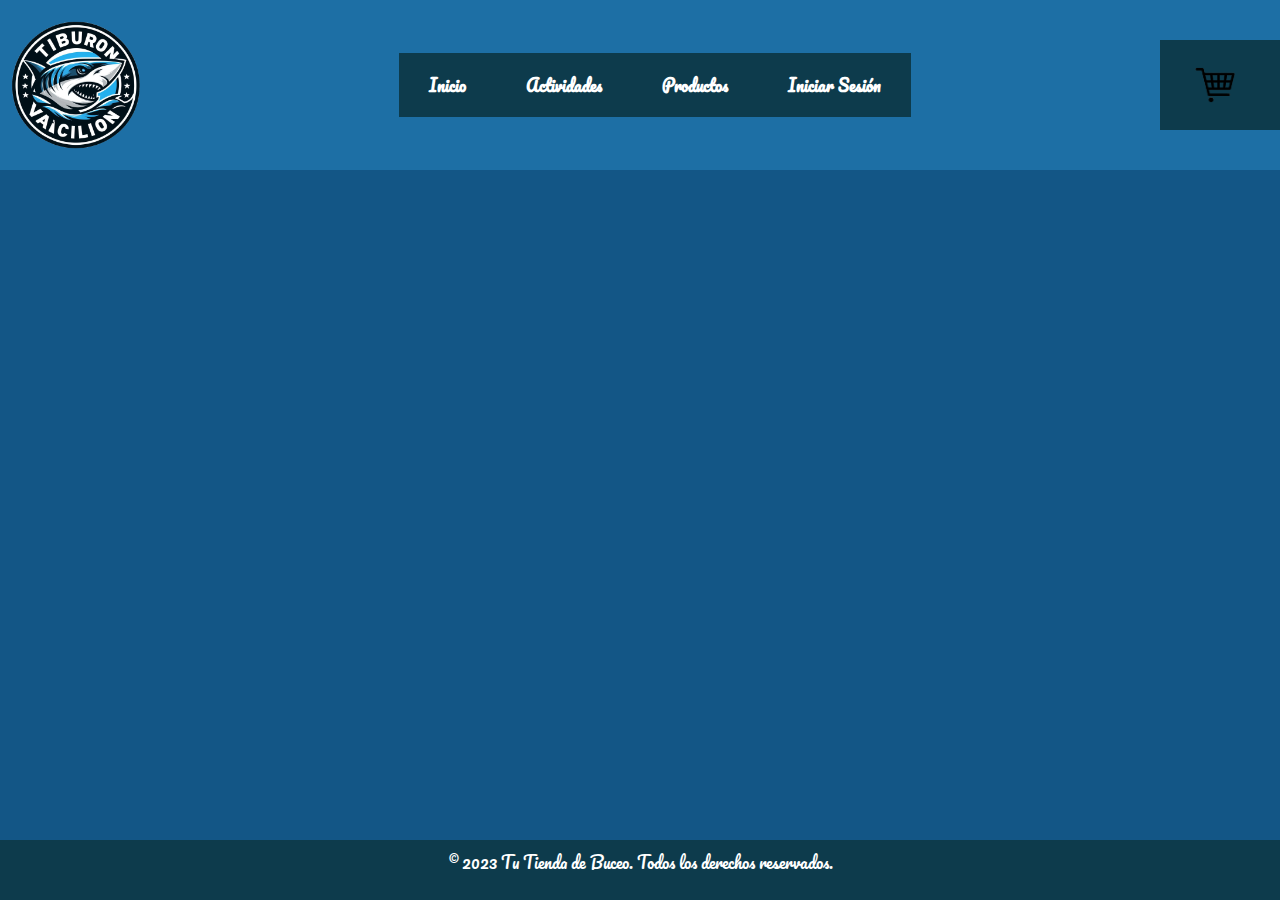
<file: index.html>
<!DOCTYPE html>
<html lang="es">
<head>
    <meta charset="UTF-8">
    <meta name="viewport" content="width=device-width, initial-scale=1.0">
    <title>Tiburonbasilon</title>
    <link rel="stylesheet" href="https://fonts.googleapis.com/css2?family=Pacifico&display=swap">

    <script href="bootstrap-5.3.2-dist\js\bootstrap.min.js"></script>
    <script src="bootstrap-5.3.2-dist/js/bootstrap.bundle.js"></script>
    <link rel="stylesheet" href="/bootstrap-5.3.2-dist/css/bootstrap.min.css">

    <link rel="stylesheet" href="css/index.css">

   
</head>
<body>
    <header>
      
        <img id="tiburonv" src="img\_161d68fe-bc48-45f2-a254-604a1336ea4b.png" alt="Logo 1">
        
        <nav>
            <a href="Inicio.html">Inicio</a>
            <a href="Actividades.html">Actividades</a>
            <a href="productos.html">Productos</a>
            <a href="Iniciosesion.html">Iniciar Sesión</a>
            
            
        </nav>
        <nav>
        <a href="cesta.html"><img class="logo" src="img\imagen_2023-12-15_105351555.png" alt="Logo 2"></a>
        </nav>
    </header>

    <footer>
        <p>&copy; 2023 Tu Tienda de Buceo. Todos los derechos reservados.</p>
    </footer>

    <script src="https://code.jquery.com/jquery-3.2.1.slim.min.js"></script>
 
    <script src="https://maxcdn.bootstrapcdn.com/bootstrap/4.0.0/js/bootstrap.min.js"></script>



</body>
</html>
</file>
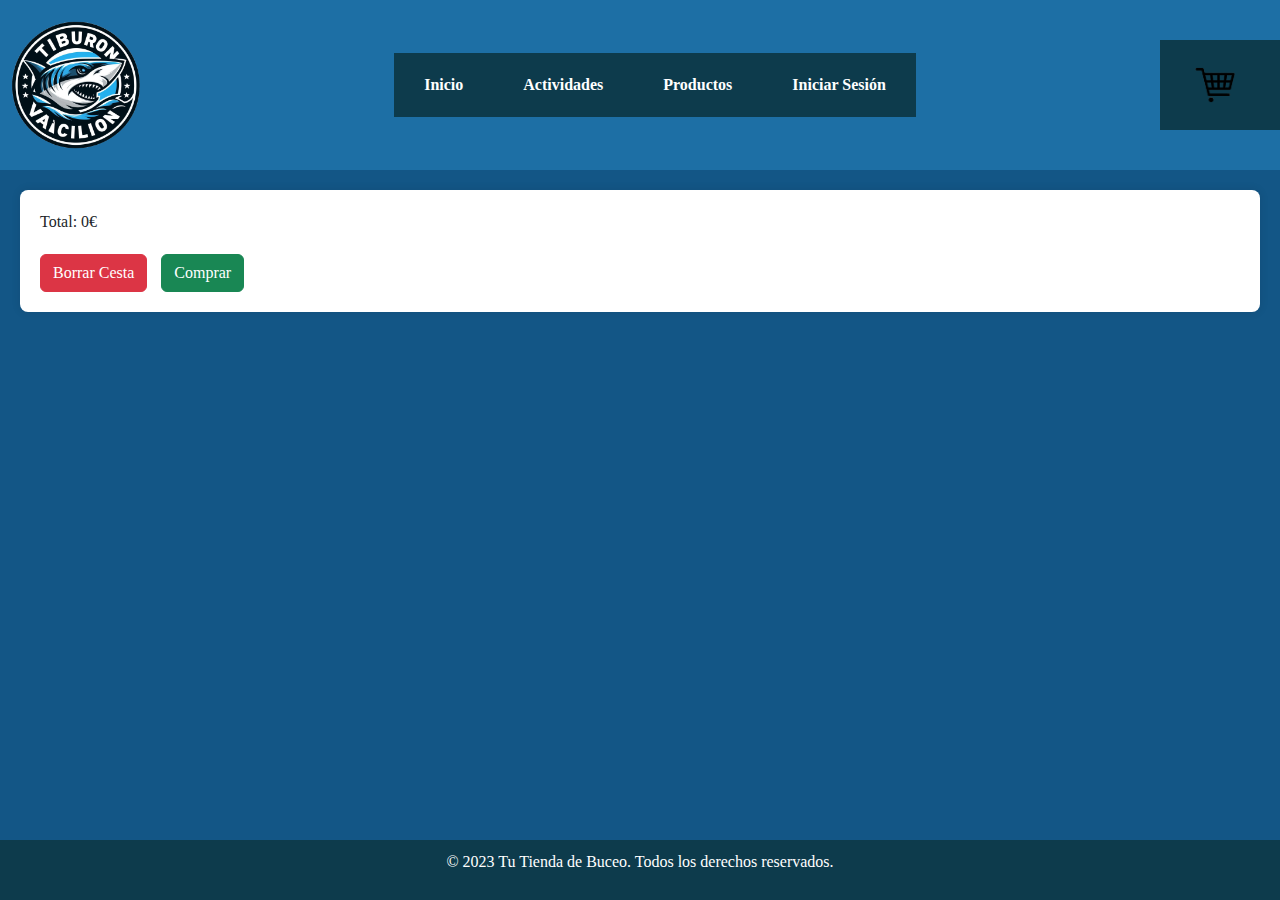
<file: cesta.html>
<!DOCTYPE html>
<html lang="es">
<head>
    <meta charset="UTF-8">
    <meta name="viewport" content="width=device-width, initial-scale=1.0">
    <title>Tiburonbasilon</title>
    <link rel="stylesheet" href="bootstrap-5.3.2-dist/css/bootstrap.min.css">
    <script src="bootstrap-5.3.2-dist/js/bootstrap.bundle.min.js"></script>

    <script src="/javascript/cesta.js"></script>
    <link rel="stylesheet" href="css/index.css">
    <link rel="stylesheet" href="css/cesta.css">
</head>
<body>

    <header>
        <img id="tiburonv" src="img\_161d68fe-bc48-45f2-a254-604a1336ea4b.png" alt="Logo 1">
        <nav>
            <a href="Inicio.html">Inicio</a>
            <a href="Actividades.html">Actividades</a>
            <a href="productos.html">Productos</a>
            <a href="Iniciosesion.html">Iniciar Sesión</a>
        </nav>
        <nav>
            <a href="cesta.html"><img class="logo" src="img\imagen_2023-12-15_105351555.png" alt="Logo 2"></a>
        </nav>
    </header>

    <main>
        <div id="cesta-container"></div>
        <button class="btn btn-danger" onclick="borrarCesta()">Borrar Cesta</button>    
        <button class="btn btn-success" onclick="comprar()">Comprar</button>
    </main>

    <footer>
        <p>&copy; 2023 Tu Tienda de Buceo. Todos los derechos reservados.</p>
    </footer>

    <script src="https://code.jquery.com/jquery-3.2.1.slim.min.js"></script>
    <script src="https://maxcdn.bootstrapcdn.com/bootstrap/4.0.0/js/bootstrap.min.js"></script>

</body>
</html>
</file>
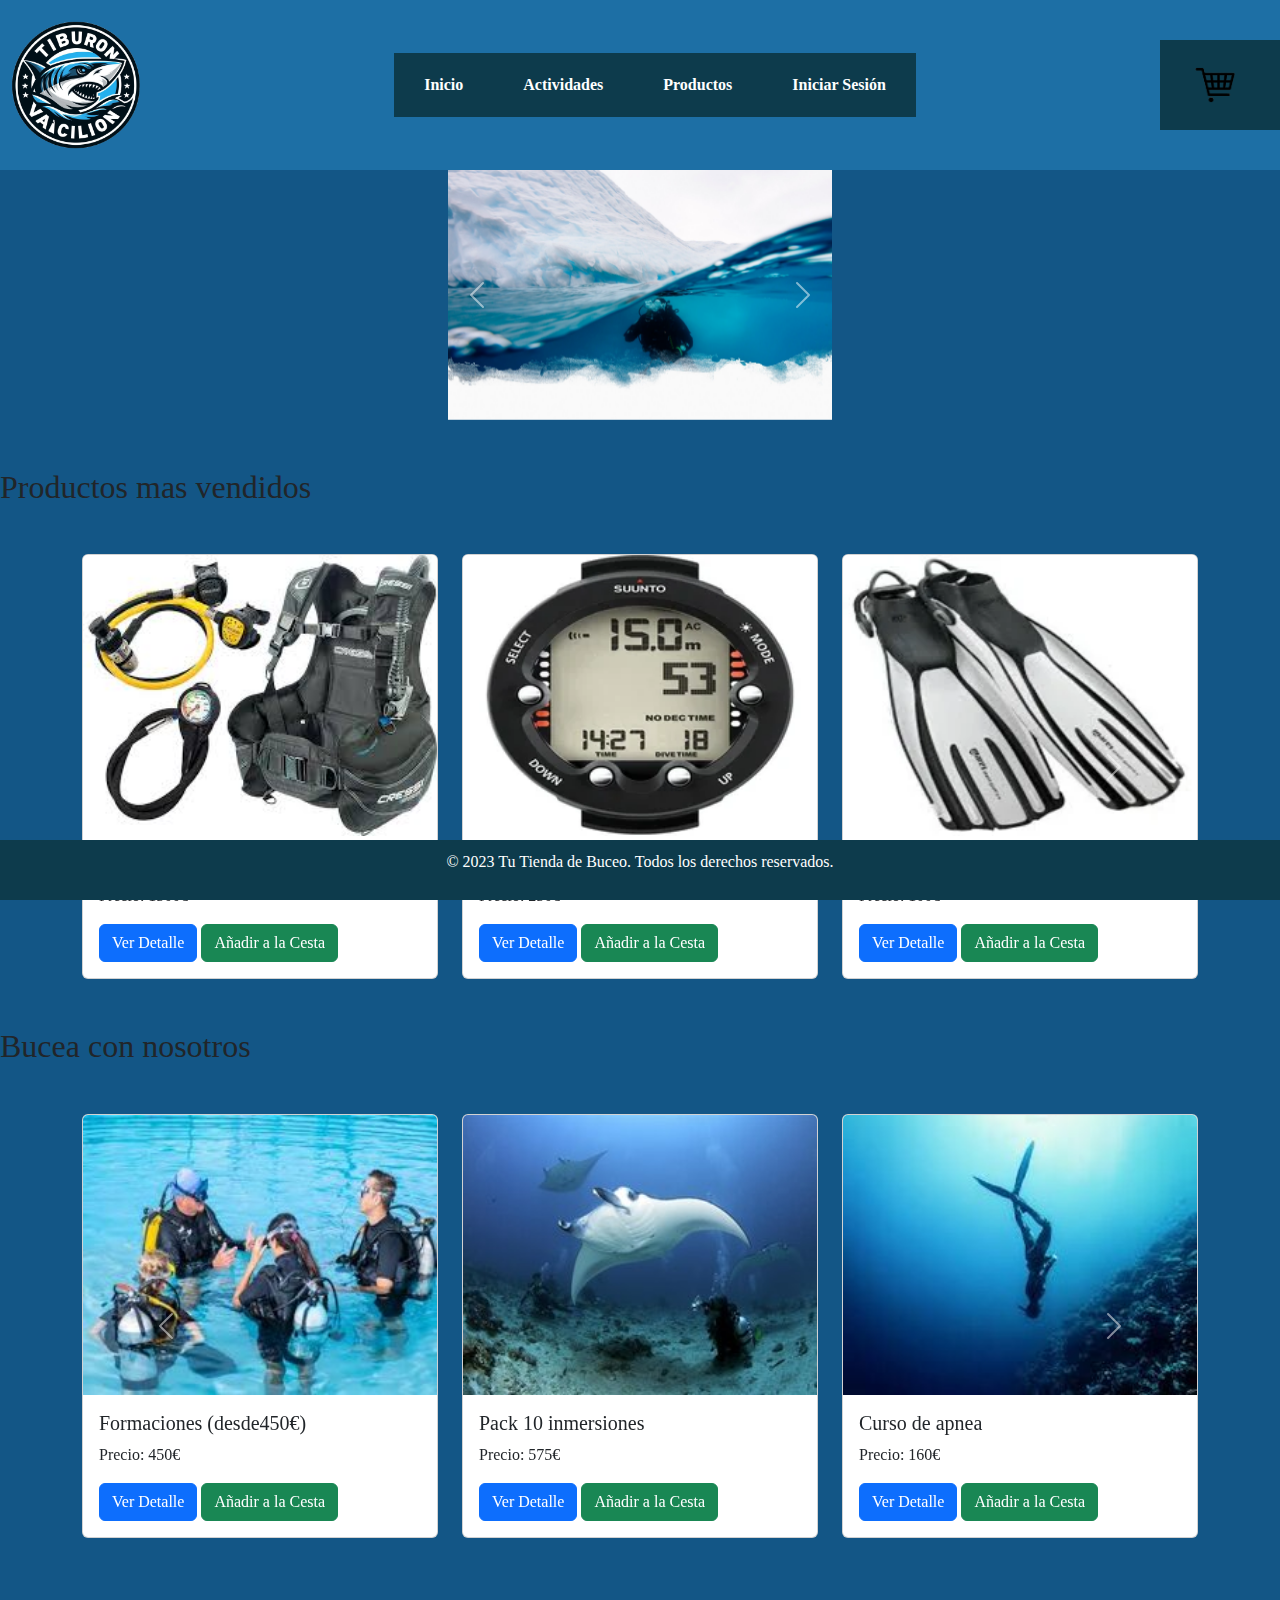
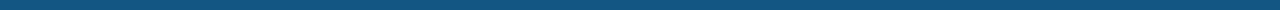
<file: Inicio.html>
<!DOCTYPE html>
<html lang="es">
<head>
    <meta charset="UTF-8">
    <meta name="viewport" content="width=device-width, initial-scale=1.0">
    <title>Tiburonbasilon</title>
    <link rel="stylesheet" href="/bootstrap-5.3.2-dist/css/bootstrap.min.css">
    <script src="https://code.jquery.com/jquery-3.2.1.slim.min.js"></script>
    <script src="https://cdn.jsdelivr.net/npm/@popperjs/core@2.11.6/dist/umd/popper.min.js"></script>
    <script src="bootstrap-5.3.2-dist/js/bootstrap.min.js"></script>
    <link rel="stylesheet" href="css/index.css">
    <link rel="stylesheet" href="css/Inicio.css">
</head>
<body>
  
<header>
    <img  id="tiburonv" src="img\_161d68fe-bc48-45f2-a254-604a1336ea4b.png" alt="Logo 1">
    <nav>
        <a href="Inicio.html">Inicio</a>
        <a href="Actividades.html">Actividades</a>
        <a href="productos.html">Productos</a>
        <a href="Iniciosesion.html">Iniciar Sesión</a>
    </nav>
    <nav>
        <a href="cesta.html"><img class="logo" src="img\imagen_2023-12-15_105351555.png" alt="Logo 2"></a>
    </nav>
</header>

<div id="carouselExampleControls" class="carousel slide" data-bs-ride="carousel">
    <div class="carousel-inner">
        <div class="carousel-item active">
            <img src="img\bdb4b55d4d1a57ca063763da13ab0157ae9bcc6b.jpeg" class="d-block w-100" alt="...">
        </div>
        <div class="carousel-item">
            <img src="img\istockphoto-475982999-612x612.jpg" class="d-block w-100" alt="...">
        </div>
        <div class="carousel-item">
            <img src="img\caabo-palos-scaled.jpg" class="d-block w-100" alt="...">
        </div>
    </div>
    <button class="carousel-control-prev" type="button" data-bs-target="#carouselExampleControls" data-bs-slide="prev">
        <span class="carousel-control-prev-icon" aria-hidden="true"></span>
        <span class="visually-hidden">Previous</span>
    </button>
    <button class="carousel-control-next" type="button" data-bs-target="#carouselExampleControls" data-bs-slide="next">
        <span class="carousel-control-next-icon" aria-hidden="true"></span>
        <span class="visually-hidden">Next</span>
    </button>
</div>
<div class="row mb-4 col-sm-12"></div>
<div class="row mb-4 col-sm-12"></div>

<h2>Productos mas vendidos</h2>
<div class="container mt-5">
    <div id="productCarousel" class="carousel slide" data-bs-ride="carousel">
        <div class="carousel-inner">
            
            <div class="carousel-item active">
                <div class="row">
                    <div class="col-md-4">
                    
                        <div class="card">
                            <img src="img\images (1).jpeg" class="card-img-top" alt="Producto 1">
                            <div class="card-body">
                                <h5 class="card-title">Producto 1</h5>
                                <p class="card-text">Precio: 1500€</p>
                                <button class="btn btn-primary" onclick="mostrarDetalle(1)">Ver Detalle</button>
                                <button class="btn btn-success" onclick="agregarACesta(1)">Añadir a la Cesta</button>
                            </div>
                        </div>
                    </div>
          
                    <div class="col-md-4">
                        <div class="card">
                            <img src="img\Suunto_Zoop_Novo.webp" class="card-img-top" alt="Producto 2">
                            <div class="card-body">
                                <h5 class="card-title">Ordenador de buceo</h5>
                                <p class="card-text">Precio: 250€</p>
                                <button class="btn btn-primary" onclick="mostrarDetalle(2)">Ver Detalle</button>
                                <button class="btn btn-success" onclick="agregarACesta(2)">Añadir a la Cesta</button>
                            </div>
                        </div>
                    </div>
                    
                    
                    <div class="col-md-4">
                        <div class="card">
                            <img src="img\encrypted-tbn0_gstatic_com-images.webp" class="card-img-top" alt="Producto 3">
                            <div class="card-body">
                                <h5 class="card-title">Aletas</h5>
                                <p class="card-text">Precio: 100€</p>
                                <button class="btn btn-primary" onclick="mostrarDetalle(3)">Ver Detalle</button>
                                <button class="btn btn-success" onclick="agregarACesta(3)">Añadir a la Cesta</button>
                            </div>
                        </div>
                    </div>
                </div>
            </div>
            <div class="carousel-item">
                <div class="row">
                    <!-- Producto 4 -->
                    <div class="col-md-4">
                      <div class="card">
                          <img src="img\encrypted-tbn0_gstatic_com-images (1).webp" class="card-img-top" alt="Producto 1">
                          <div class="card-body">
                              <h5 class="card-title">Mascara</h5>
                            
                              <p class="card-text">Precio:50€</p>
                              <button class="btn btn-primary" onclick="mostrarDetalle(4)">Ver Detalle</button>
                              <button class="btn btn-success" onclick="agregarACesta(4)">Añadir a la Cesta</button>
                          </div>
                      </div>
                  </div>

                    
                    <div class="col-md-4 col-sm-12">
                      <div class="card">
                          <img src="img\jacket-travelight-azul.jpg" class="card-img-top" alt="Producto 1">
                          <div class="card-body">
                              <h5 class="card-title">Jacket</h5>
                              <p class="card-text">Precio: 400€</p>
                              <button class="btn btn-primary" onclick="mostrarDetalle(6)">Ver Detalle</button>
                              <button class="btn btn-success" onclick="agregarACesta(6)">Añadir a la Cesta</button>
                          </div>
                      </div>
                  </div>
          
                      <div class="col-md-4  col-sm-12">
                        <div class="card">
                            <img src="img\boya-balizamiento-superficie.jpg" class="card-img-top" alt="Producto 1">
                            <div class="card-body">
                                <h5 class="card-title">Boya</h5>
                                <p class="card-text">Precio: 55€</p>
                                <button class="btn btn-primary" onclick="mostrarDetalle(9)">Ver Detalle</button>
                                <button class="btn btn-success" onclick="agregarACesta(9)">Añadir a la Cesta</button>
                            </div>
                        </div>
                    </div>
              </div>
          </div>


      </div>
      <button class="carousel-control-prev" type="button" data-bs-target="#productCarousel" data-bs-slide="prev">
          <span class="carousel-control-prev-icon" aria-hidden="true"></span>
          <span class="visually-hidden">Previous</span>
      </button>
      <button class="carousel-control-next" type="button" data-bs-target="#productCarousel" data-bs-slide="next">
          <span class="carousel-control-next-icon" aria-hidden="true"></span>
          <span class="visually-hidden">Next</span>
      </button>
  </div>
</div>
<div class="row mb-4 col-sm-12"></div>
<div class="row mb-4 col-sm-12"></div>
<h2>Bucea con nosotros</h2>

<div class="container mt-5">
    <div id="activitiesCarousel" class="carousel slide" data-bs-ride="carousel">
        <div class="carousel-inner">
            
            <div class="carousel-item active">
                <div class="row">
                    <div class="col-md-4 col-sm-12">
                        <div class="card">
                            <img src="img\encrypted-tbn0_gstatic_com-images (1).jpg" class="card-img-top" alt="Producto 1">
                            <div class="card-body">
                                <h5 class="card-title">Formaciones (desde450€) </h5>
                                <p class="card-text">Precio: 450€</p>
                                <button class="btn btn-primary" onclick="mostrarDetalle(12)">Ver Detalle</button>
                                <button class="btn btn-success" onclick="agregarACesta(12)">Añadir a la Cesta</button>
                            </div>
                        </div>
                    </div>
          
                    <div class="col-md-4 col-sm-12">
                        <div class="card">
                            <img src="img\69a2617bbuceo_maldivas_1000x666.jpg" class="card-img-top" alt="Producto 1">
                            <div class="card-body">
                                <h5 class="card-title">Pack 10 inmersiones</h5>
                                <p class="card-text">Precio: 575€</p>
                                <button class="btn btn-primary" onclick="mostrarDetalle(14)">Ver Detalle</button>
                                <button class="btn btn-success" onclick="agregarACesta(14)">Añadir a la Cesta</button>
                            </div>
                        </div>
                    </div>
                    
                    
                    <div class="col-md-4  col-sm-12">
                        <div class="card">
                            <img src="img\encrypted-tbn0_gstatic_com-images (2).jpg" class="card-img-top" alt="Producto 1">
                            <div class="card-body">
                                <h5 class="card-title">Curso de apnea</h5>
                                <p class="card-text">Precio: 160€</p>
                                <button class="btn btn-primary" onclick="mostrarDetalle(18)">Ver Detalle</button>
                                <button class="btn btn-success" onclick="agregarACesta(18)">Añadir a la Cesta</button>
                            </div>
                        </div>
                    </div>
                </div>
            </div>
            <div class="carousel-item">
                <div class="row">
                    <div class="col-md-4">
                        <div class="card">
                            <img src="img\comprar-equipo-de-buceo-barato (1).jpg" class="card-img-top" alt="Producto 1">
                            <div class="card-body">
                                <h5 class="card-title">Alquiler de material</h5>
                              
                                <p class="card-text">Precio:20€</p>
                                <button class="btn btn-primary" onclick="mostrarDetalle(13)">Ver Detalle</button>
                                <button class="btn btn-success" onclick="agregarACesta(13)">Añadir a la Cesta</button>
                            </div>
                        </div>
                    </div>

                    
                    <div class="col-md-4 col-sm-12">
                        <div class="card">
                            <img src="img\fotonoticia_20140427123334_1200.jpg" class="card-img-top" alt="Producto 1">
                            <div class="card-body">
                                <h5 class="card-title">Inmersión sin equipo</h5>
                                <p class="card-text">Precio: 40€</p>
                                <button class="btn btn-primary" onclick="mostrarDetalle(15)">Ver Detalle</button>
                                <button class="btn btn-success" onclick="agregarACesta(15)">Añadir a la Cesta</button>
                            </div>
                        </div>
                    </div>
          
                    <div class="col-md-4 col-sm-12">
                        <div class="card">
                            <img src="img\i0_wp_com-tours-de-buceo-en-cenotes-tulum-y-arrecife-11.jpg" class="card-img-top" alt="Producto 1">
                            <div class="card-body">
                                <h5 class="card-title">Exploracion con equipo incluido</h5>
                                <p class="card-text">Precio: 60€</p>
                                <button class="btn btn-primary" onclick="mostrarDetalle(11)">Ver Detalle</button>
                                <button class="btn btn-success" onclick="agregarACesta(11)">Añadir a la Cesta</button>
                            </div>
                        </div>
                    </div>
              </div>
          </div>


      </div>
      <button class="carousel-control-prev" type="button" data-bs-target="#activitiesCarousel" data-bs-slide="prev">
          <span class="carousel-control-prev-icon" aria-hidden="true"></span>
          <span class="visually-hidden">Previous</span>
      </button>
      <button class="carousel-control-next" type="button" data-bs-target="#activitiesCarousel" data-bs-slide="next">
          <span class="carousel-control-next-icon" aria-hidden="true"></span>
          <span class="visually-hidden">Next</span>
      </button>
  </div>
</div>
<div class="row mb-4 col-sm-12"></div>
<div class="row mb-4 col-sm-12"></div>
<div class="row mb-4 col-sm-12"></div>
<footer class="mt-5">
  <p>&copy; 2023 Tu Tienda de Buceo. Todos los derechos reservados.</p>
</footer>

</body>
</html>
</file>
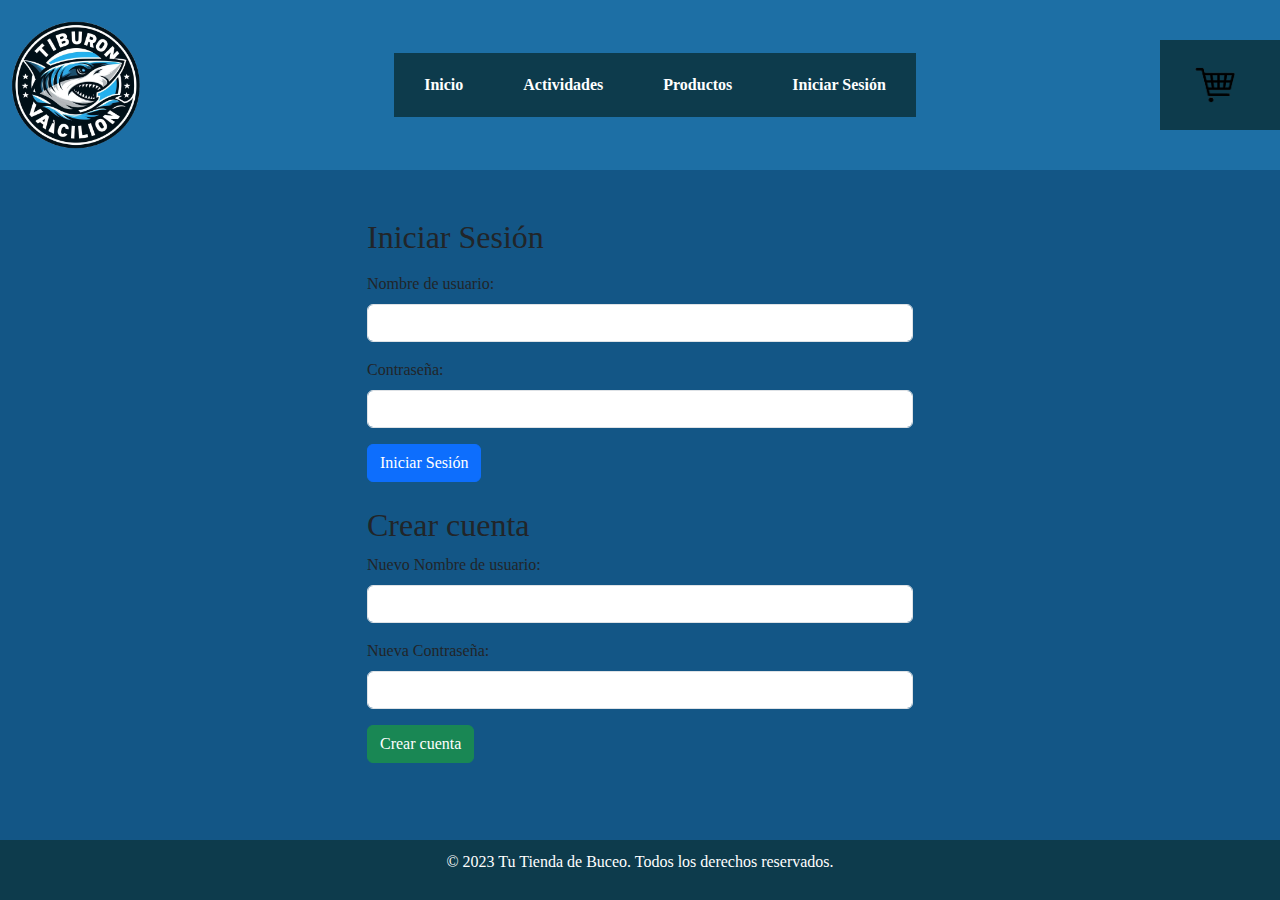
<file: Iniciosesion.html>
<!DOCTYPE html>
<html lang="es">
<head>
    <meta charset="UTF-8">
    <meta name="viewport" content="width=device-width, initial-scale=1.0">
    <title>Tiburonbasilon</title>

    
    <script src="https://code.jquery.com/jquery-3.2.1.slim.min.js"></script>
    <script src="bootstrap-5.3.2-dist/js/bootstrap.bundle.js"></script>
    <script src="bootstrap-5.3.2-dist/js/bootstrap.min.js"></script>
    <script src="javascript/iniciosesion.js"></script>

    <link rel="stylesheet" href="bootstrap-5.3.2-dist/css/bootstrap.min.css">
    <link rel="stylesheet" href="css/index.css">
    <link rel="stylesheet" href="css/iniciosesion.css">

</head>
<body>

<header>
    <img id="tiburonv" src="img\_161d68fe-bc48-45f2-a254-604a1336ea4b.png" alt="Logo 1">
    <nav>
        <a href="Inicio.html">Inicio</a>
        <a href="Actividades.html">Actividades</a>
        <a href="productos.html">Productos</a>
        <a href="Iniciosesion.html">Iniciar Sesión</a>
    </nav>
    <nav>
        <a href="cesta.html"><img class="logo" src="img\imagen_2023-12-15_105351555.png" alt="Logo 2"></a>
    </nav>
</header>

<div class="container mt-5">
    <div class="row justify-content-center">
        <div class="col-md-6">
            <h2 class="mb-3">Iniciar Sesión</h2>
            <form id="loginForm">
                <div class="mb-3">
                    <label for="username" class="form-label">Nombre de usuario:</label>
                    <input type="text" class="form-control" id="username" required>
                </div>
                <div class="mb-3">
                    <label for="password" class="form-label">Contraseña:</label>
                    <input type="password" class="form-control" id="password" required>
                </div>
                <button type="submit" class="btn btn-primary">Iniciar Sesión</button>
            </form>
            <h2 class="mt-4">Crear cuenta</h2>
            <form id="signupForm">
                <div class="mb-3">
                    <label for="nuevoUsuario" class="form-label">Nuevo Nombre de usuario:</label>
                    <input type="text" class="form-control" id="nuevoUsuario" required>
                </div>
                <div class="mb-3">
                    <label for="nuevaContrasena" class="form-label">Nueva Contraseña:</label>
                    <input type="password" class="form-control" id="nuevaContrasena" required>
                </div>
                <button type="submit" class="btn btn-success">Crear cuenta</button>
            </form>
        </div>
    </div>
</div>
<div class="row mb-4"></div>
<div class="row mb-4"></div>
<div class="row mb-4"></div>
<div class="row mb-4"></div>
<div class="row mb-4"></div>
<footer>
    <p>&copy; 2023 Tu Tienda de Buceo. Todos los derechos reservados.</p>
</footer>

<script src="https://code.jquery.com/jquery-3.2.1.slim.min.js"></script>
<script src="bootstrap-5.3.2-dist/js/bootstrap.bundle.js"></script>
<script src="bootstrap-5.3.2-dist/js/bootstrap.min.js"></script>

</body>
</html>
</file>
<file: css/index.css>
footer {
      background-color: #0d3b4c;
      color: #fff;
      text-align: center;
      padding: 10px 0;
      position: fixed;
      bottom: 0;
      width: 100%;
  }
  header {
      background-color: #1d6fa5;
      color: #fff;
      padding: 10px 0;
      display: flex;
      justify-content: space-between;
      align-items: center;
  }
  .logo {
      max-width: 50px; 
      margin-right: 10px; 
  }

  #tiburonv{
    height: 150px;
    width: 150px;
  }

  nav {
      display: flex;
      justify-content: center;
      background-color: #0d3b4c;
      padding: 10px 0;
      z-index: 1;
  }
  nav a {
      color: #fff;
      text-decoration: none;
      padding: 10px 20px;
      margin: 0 10px;
      font-weight: bold;
  }
  
  
  body{
      background-color: #135686;
  }
  @media only screen and (max-width: 600px) {
    nav {
        flex-direction: column;
        align-items: center;
    }

    nav a {
        margin: 10px 0;
    }
}
body {
    font-family: 'Pacifico', cursive;
}

h1, h2, h3, h4, h5, h6 {
    font-family: 'Pacifico', cursive;
}

p {
    font-family: 'Pacifico', cursive;
}
</file>
<file: css/cesta.css>
main {
    margin: 20px;
    padding: 20px;
    background-color: #fff;
    border-radius: 8px;
    box-shadow: 0 0 10px rgba(0, 0, 0, 0.1);
}

#cesta-container {
    margin-bottom: 20px;
}

.btn {
    margin-right: 10px;
}
</file>
<file: css/Inicio.css>
@media (min-width: 768px) {
  #carouselExampleControls {
      height: 60%;
      margin: auto;
      width: 50%; 
  }
}
#carouselExampleControls {
  height: 50%;
  margin: auto;
  width: 30%; 
}
</file>
<file: css/iniciosesion.css>

</file>
